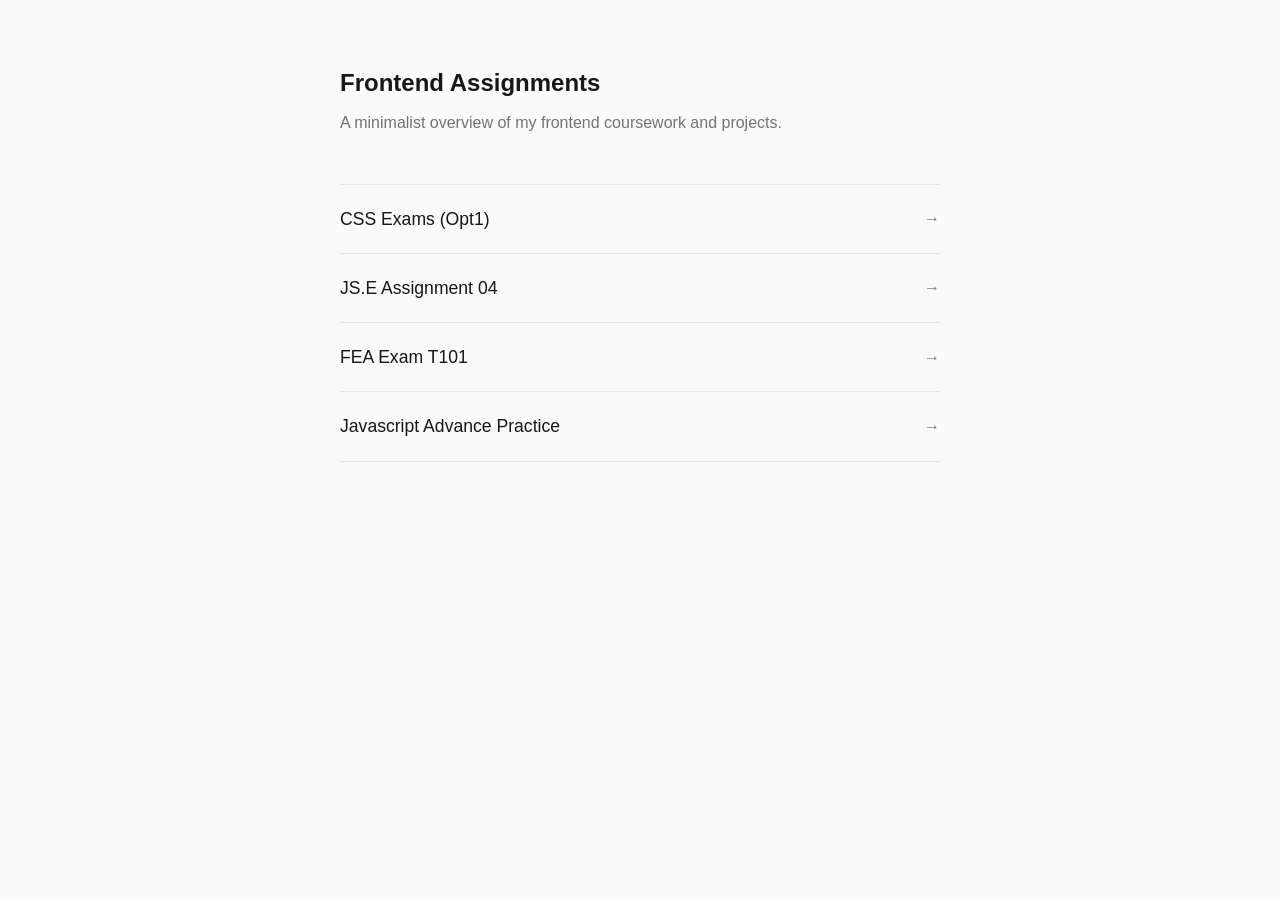
<file: index.html>
<!DOCTYPE html>
<html lang="en">
<head>
    <meta charset="UTF-8">
    <meta name="viewport" content="width=device-width, initial-scale=1.0">
    <title>Frontend Assignments</title>
    <link rel="stylesheet" href="index.css">
</head>
<body>
    <main class="container">
        <header>
            <h1>Frontend Assignments</h1>
            <p>A minimalist overview of my frontend coursework and projects.</p>
        </header>

        <ul class="assignment-list">
            <li>
                <a href="CSS-E.Exams.Opt1/index.html" class="assignment-link">
                    <span class="assignment-name">CSS Exams (Opt1)</span>
                    <span class="arrow">&rarr;</span>
                </a>
            </li>
            <li>
                <a href="JS.E_Assignment04/index.html" class="assignment-link">
                    <span class="assignment-name">JS.E Assignment 04</span>
                    <span class="arrow">&rarr;</span>
                </a>
            </li>
            <li>
                <a href="FEA.Exam.T101/index.html" class="assignment-link">
                    <span class="assignment-name">FEA Exam T101</span>
                    <span class="arrow">&rarr;</span>
                </a>
            </li>
            <li>
                <a href="Javascript%20Advance%20Practice/index.html" class="assignment-link">
                    <span class="assignment-name">Javascript Advance Practice</span>
                    <span class="arrow">&rarr;</span>
                </a>
            </li>
        </ul>
    </main>
</body>
</html>
</file>
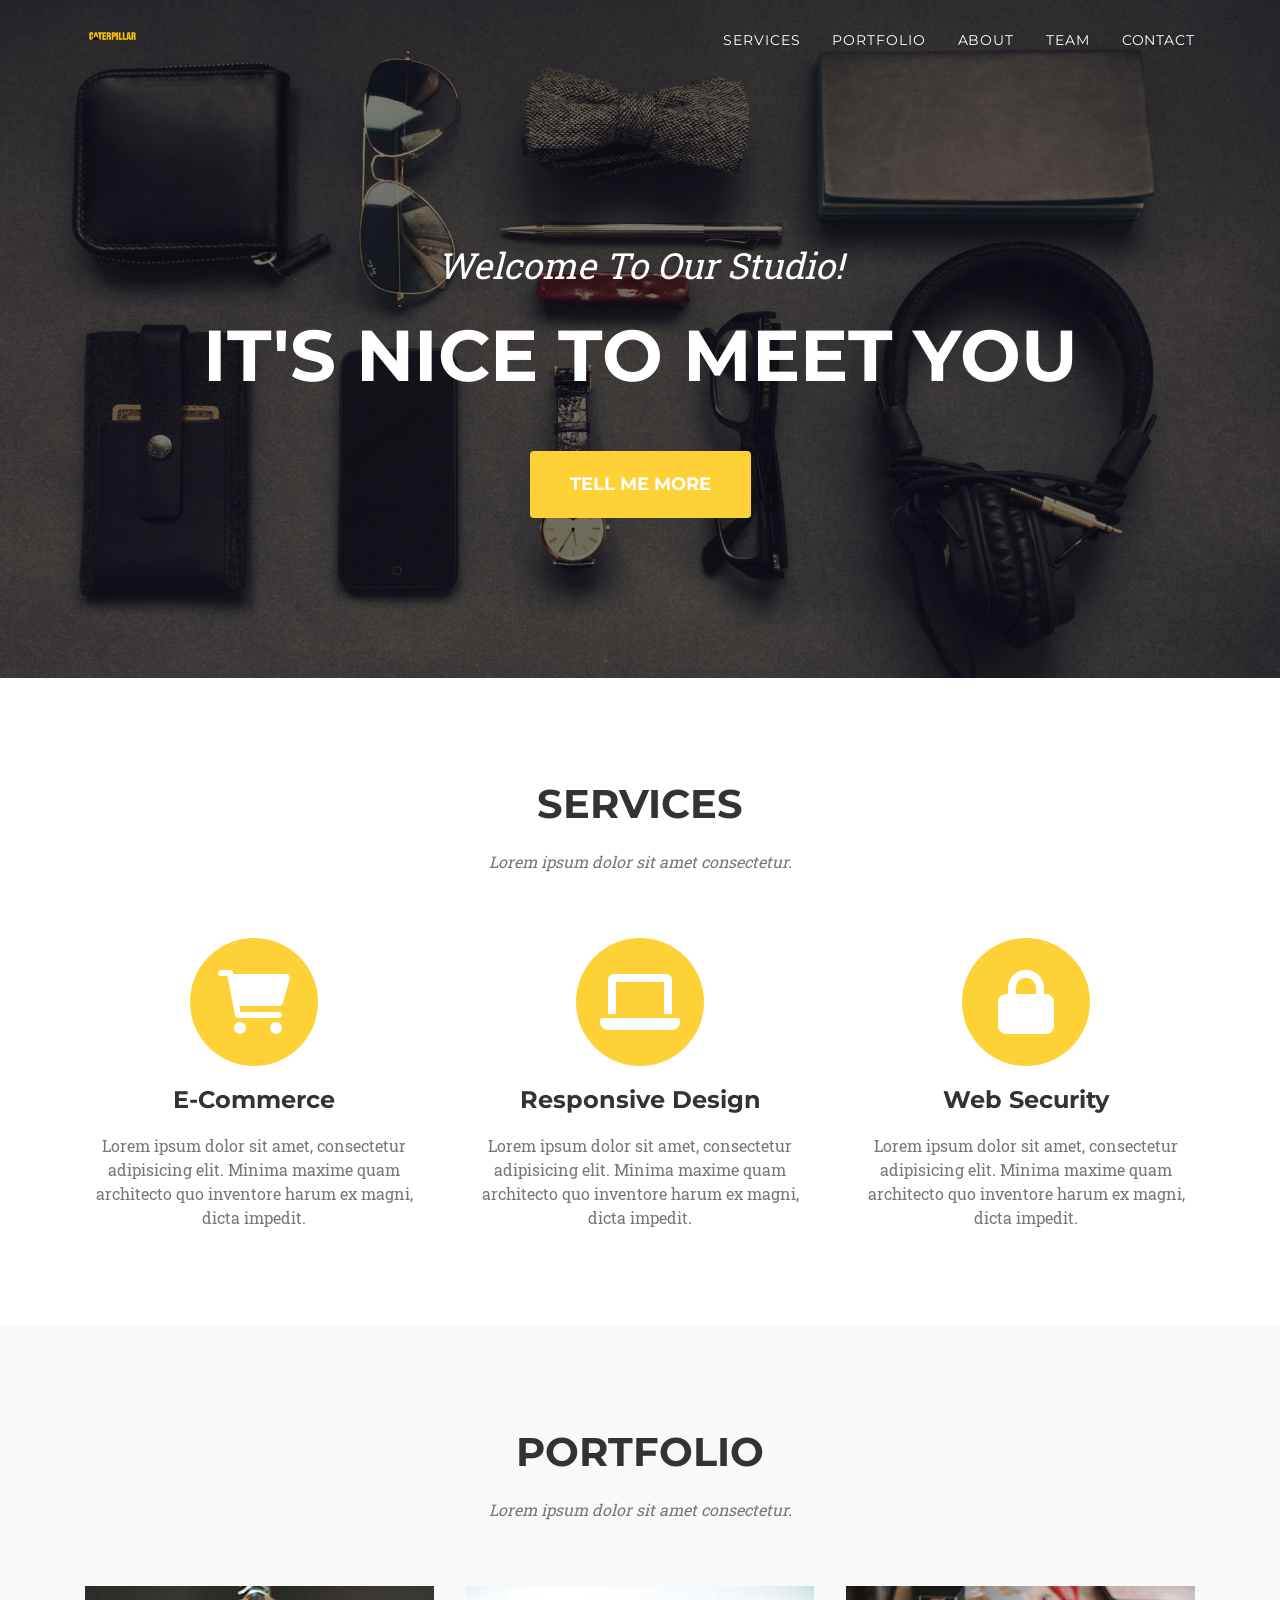
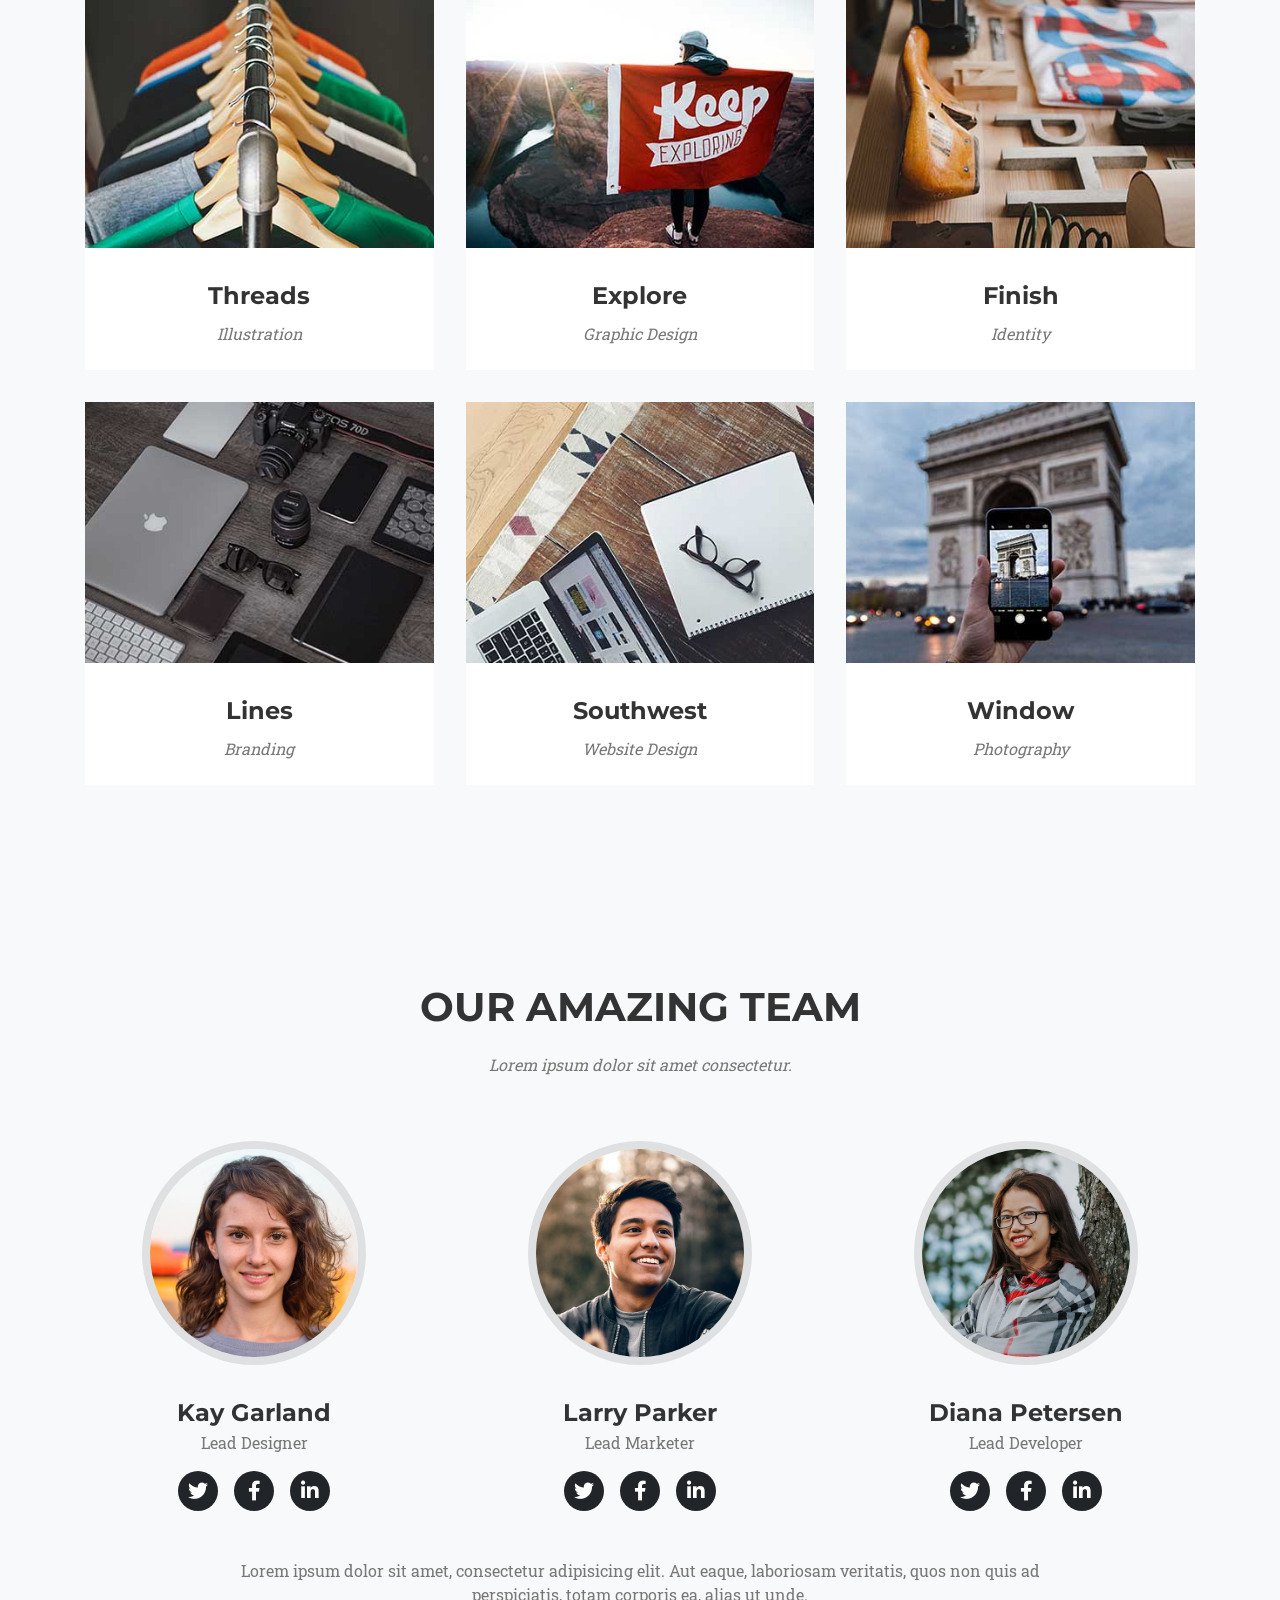
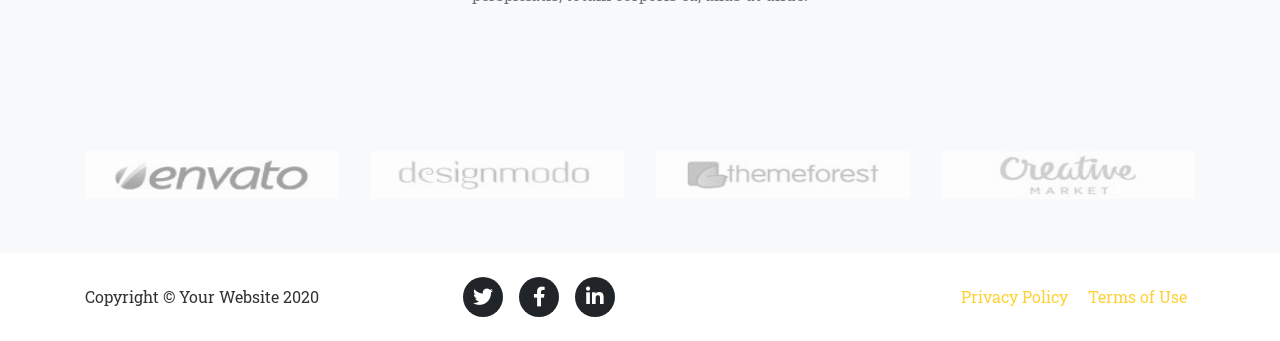
<file: CSS-E.Exams.Opt1/index.html>
<!DOCTYPE html>
<html lang="en">
<head>
    <meta charset="UTF-8">
    <meta name="viewport" content="width=device-width, initial-scale=1.0">
    <title>Studio Portfolio</title>
    <link href="https://fonts.googleapis.com/css2?family=Montserrat:wght@400;700&family=Roboto+Slab:ital,wght@0,400;0,700;1,400&display=swap" rel="stylesheet">
    <link rel="stylesheet" href="https://cdnjs.cloudflare.com/ajax/libs/font-awesome/6.0.0/css/all.min.css" integrity="sha512-9usAa10IRO0HhonpyAIVpjrylPvoDwiPUiKdWk5t3PyolY1cOd4DSE0Ga+ri4AuTroPR5aQvXU9xC6qOPnzFeg==" crossorigin="anonymous" referrerpolicy="no-referrer" />
    <link rel="stylesheet" href="style.css">
</head>
<body id="page-top">
    <!-- Header -->
    <header class="header">
        <nav class="navbar">
            <div class="container nav-container">
                <a class="brand" href="#page-top">
                    <img src="resources/navbar-logo.png" alt="Studio Logo">
                </a>
                
                <input type="checkbox" id="nav-toggle" class="nav-toggle">
                <label for="nav-toggle" class="nav-toggle-label">
                    <i class="fas fa-bars"></i> MENU
                </label>
                
                <ul class="nav-links">
                    <li><a href="#services">SERVICES</a></li>
                    <li><a href="#portfolio">PORTFOLIO</a></li>
                    <li><a href="#about">ABOUT</a></li>
                    <li><a href="#team">TEAM</a></li>
                    <li><a href="#contact">CONTACT</a></li>
                </ul>
            </div>
        </nav>
        
        <div class="hero">
            <div class="container">
                <div class="hero-subtitle">Welcome To Our Studio!</div>
                <h1 class="hero-title">IT'S NICE TO MEET YOU</h1>
                <a href="#services" class="btn-primary">TELL ME MORE</a>
            </div>
        </div>
    </header>

    <!-- Main / Services -->
    <main id="main">
        <section id="services" class="services">
            <div class="container">
                <div class="section-heading">
                    <h2>SERVICES</h2>
                    <p class="text-muted">Lorem ipsum dolor sit amet consectetur.</p>
                </div>
                <div class="services-grid">
                    <div class="service-item">
                        <span class="fa-stack fa-4x">
                            <i class="fas fa-circle fa-stack-2x text-primary"></i>
                            <i class="fas fa-shopping-cart fa-stack-1x fa-inverse"></i>
                        </span>
                        <h3>E-Commerce</h3>
                        <p class="text-muted">Lorem ipsum dolor sit amet, consectetur adipisicing elit. Minima maxime quam architecto quo inventore harum ex magni, dicta impedit.</p>
                    </div>
                    <div class="service-item">
                        <span class="fa-stack fa-4x">
                            <i class="fas fa-circle fa-stack-2x text-primary"></i>
                            <i class="fas fa-laptop fa-stack-1x fa-inverse"></i>
                        </span>
                        <h3>Responsive Design</h3>
                        <p class="text-muted">Lorem ipsum dolor sit amet, consectetur adipisicing elit. Minima maxime quam architecto quo inventore harum ex magni, dicta impedit.</p>
                    </div>
                    <div class="service-item">
                        <span class="fa-stack fa-4x">
                            <i class="fas fa-circle fa-stack-2x text-primary"></i>
                            <i class="fas fa-lock fa-stack-1x fa-inverse"></i>
                        </span>
                        <h3>Web Security</h3>
                        <p class="text-muted">Lorem ipsum dolor sit amet, consectetur adipisicing elit. Minima maxime quam architecto quo inventore harum ex magni, dicta impedit.</p>
                    </div>
                </div>
            </div>
        </section>

        <!-- Portfolio -->
        <section id="portfolio" class="portfolio bg-light">
            <div class="container">
                <div class="section-heading">
                    <h2>PORTFOLIO</h2>
                    <p class="text-muted">Lorem ipsum dolor sit amet consectetur.</p>
                </div>
                <div class="portfolio-grid">
                    <div class="portfolio-item">
                        <a href="#" class="portfolio-link">
                            <div class="portfolio-hover">
                                <div class="portfolio-hover-content"><i class="fas fa-plus fa-3x"></i></div>
                            </div>
                            <img class="img-fluid" src="resources/portfolio/01-thumbnail.jpg" alt="Threads">
                        </a>
                        <div class="portfolio-caption">
                            <h4>Threads</h4>
                            <p class="text-muted">Illustration</p>
                        </div>
                    </div>
                    <div class="portfolio-item">
                        <a href="#" class="portfolio-link">
                            <div class="portfolio-hover">
                                <div class="portfolio-hover-content"><i class="fas fa-plus fa-3x"></i></div>
                            </div>
                            <img class="img-fluid" src="resources/portfolio/02-thumbnail.jpg" alt="Explore">
                        </a>
                        <div class="portfolio-caption">
                            <h4>Explore</h4>
                            <p class="text-muted">Graphic Design</p>
                        </div>
                    </div>
                    <div class="portfolio-item">
                        <a href="#" class="portfolio-link">
                            <div class="portfolio-hover">
                                <div class="portfolio-hover-content"><i class="fas fa-plus fa-3x"></i></div>
                            </div>
                            <img class="img-fluid" src="resources/portfolio/03-thumbnail.jpg" alt="Finish">
                        </a>
                        <div class="portfolio-caption">
                            <h4>Finish</h4>
                            <p class="text-muted">Identity</p>
                        </div>
                    </div>
                    <div class="portfolio-item">
                        <a href="#" class="portfolio-link">
                            <div class="portfolio-hover">
                                <div class="portfolio-hover-content"><i class="fas fa-plus fa-3x"></i></div>
                            </div>
                            <img class="img-fluid" src="resources/portfolio/04-thumbnail.jpg" alt="Lines">
                        </a>
                        <div class="portfolio-caption">
                            <h4>Lines</h4>
                            <p class="text-muted">Branding</p>
                        </div>
                    </div>
                    <div class="portfolio-item">
                        <a href="#" class="portfolio-link">
                            <div class="portfolio-hover">
                                <div class="portfolio-hover-content"><i class="fas fa-plus fa-3x"></i></div>
                            </div>
                            <img class="img-fluid" src="resources/portfolio/05-thumbnail.jpg" alt="Southwest">
                        </a>
                        <div class="portfolio-caption">
                            <h4>Southwest</h4>
                            <p class="text-muted">Website Design</p>
                        </div>
                    </div>
                    <div class="portfolio-item">
                        <a href="#" class="portfolio-link">
                            <div class="portfolio-hover">
                                <div class="portfolio-hover-content"><i class="fas fa-plus fa-3x"></i></div>
                            </div>
                            <img class="img-fluid" src="resources/portfolio/06-thumbnail.jpg" alt="Window">
                        </a>
                        <div class="portfolio-caption">
                            <h4>Window</h4>
                            <p class="text-muted">Photography</p>
                        </div>
                    </div>
                </div>
            </div>
        </section>

        <!-- Team -->
        <section id="team" class="team">
            <div class="container">
                <div class="section-heading">
                    <h2>OUR AMAZING TEAM</h2>
                    <p class="text-muted">Lorem ipsum dolor sit amet consectetur.</p>
                </div>
                <div class="team-grid">
                    <div class="team-member">
                        <img class="mx-auto rounded-circle" src="resources/team/1.jpg" alt="Kay Garland">
                        <h4>Kay Garland</h4>
                        <p class="text-muted">Lead Designer</p>
                        <div class="social-buttons">
                            <a class="btn-dark btn-social mx-2" href="#!"><i class="fab fa-twitter"></i></a>
                            <a class="btn-dark btn-social mx-2" href="#!"><i class="fab fa-facebook-f"></i></a>
                            <a class="btn-dark btn-social mx-2" href="#!"><i class="fab fa-linkedin-in"></i></a>
                        </div>
                    </div>
                    <div class="team-member">
                        <img class="mx-auto rounded-circle" src="resources/team/2.jpg" alt="Larry Parker">
                        <h4>Larry Parker</h4>
                        <p class="text-muted">Lead Marketer</p>
                        <div class="social-buttons">
                            <a class="btn-dark btn-social mx-2" href="#!"><i class="fab fa-twitter"></i></a>
                            <a class="btn-dark btn-social mx-2" href="#!"><i class="fab fa-facebook-f"></i></a>
                            <a class="btn-dark btn-social mx-2" href="#!"><i class="fab fa-linkedin-in"></i></a>
                        </div>
                    </div>
                    <div class="team-member">
                        <img class="mx-auto rounded-circle" src="resources/team/3.jpg" alt="Diana Petersen">
                        <h4>Diana Petersen</h4>
                        <p class="text-muted">Lead Developer</p>
                        <div class="social-buttons">
                            <a class="btn-dark btn-social mx-2" href="#!"><i class="fab fa-twitter"></i></a>
                            <a class="btn-dark btn-social mx-2" href="#!"><i class="fab fa-facebook-f"></i></a>
                            <a class="btn-dark btn-social mx-2" href="#!"><i class="fab fa-linkedin-in"></i></a>
                        </div>
                    </div>
                </div>
                <div class="team-footer">
                    <p class="text-muted">Lorem ipsum dolor sit amet, consectetur adipisicing elit. Aut eaque, laboriosam veritatis, quos non quis ad perspiciatis, totam corporis ea, alias ut unde.</p>
                </div>
            </div>
        </section>

        <!-- Clients -->
        <div class="clients py-5 bg-light">
            <div class="container">
                <div class="client-grid">
                    <div class="client-logo">
                        <img class="img-fluid d-block mx-auto" src="resources/logos/envato.jpg" alt="Envato">
                    </div>
                    <div class="client-logo">
                        <img class="img-fluid d-block mx-auto" src="resources/logos/designmodo.jpg" alt="Designmodo">
                    </div>
                    <div class="client-logo">
                        <img class="img-fluid d-block mx-auto" src="resources/logos/themeforest.jpg" alt="Themeforest">
                    </div>
                    <div class="client-logo">
                        <img class="img-fluid d-block mx-auto" src="resources/logos/creative-market.jpg" alt="Creative Market">
                    </div>
                </div>
            </div>
        </div>
    </main>

    <!-- Footer -->
    <footer class="footer">
        <div class="container">
            <div class="footer-grid">
                <div class="footer-copyright">
                    Copyright &copy; Your Website 2020
                </div>
                <div class="footer-social">
                    <a class="btn-dark btn-social mx-2" href="#!"><i class="fab fa-twitter"></i></a>
                    <a class="btn-dark btn-social mx-2" href="#!"><i class="fab fa-facebook-f"></i></a>
                    <a class="btn-dark btn-social mx-2" href="#!"><i class="fab fa-linkedin-in"></i></a>
                </div>
                <div class="footer-links">
                    <a href="#!">Privacy Policy</a>
                    <a href="#!">Terms of Use</a>
                </div>
            </div>
        </div>
    </footer>
</body>
</html>
</file>
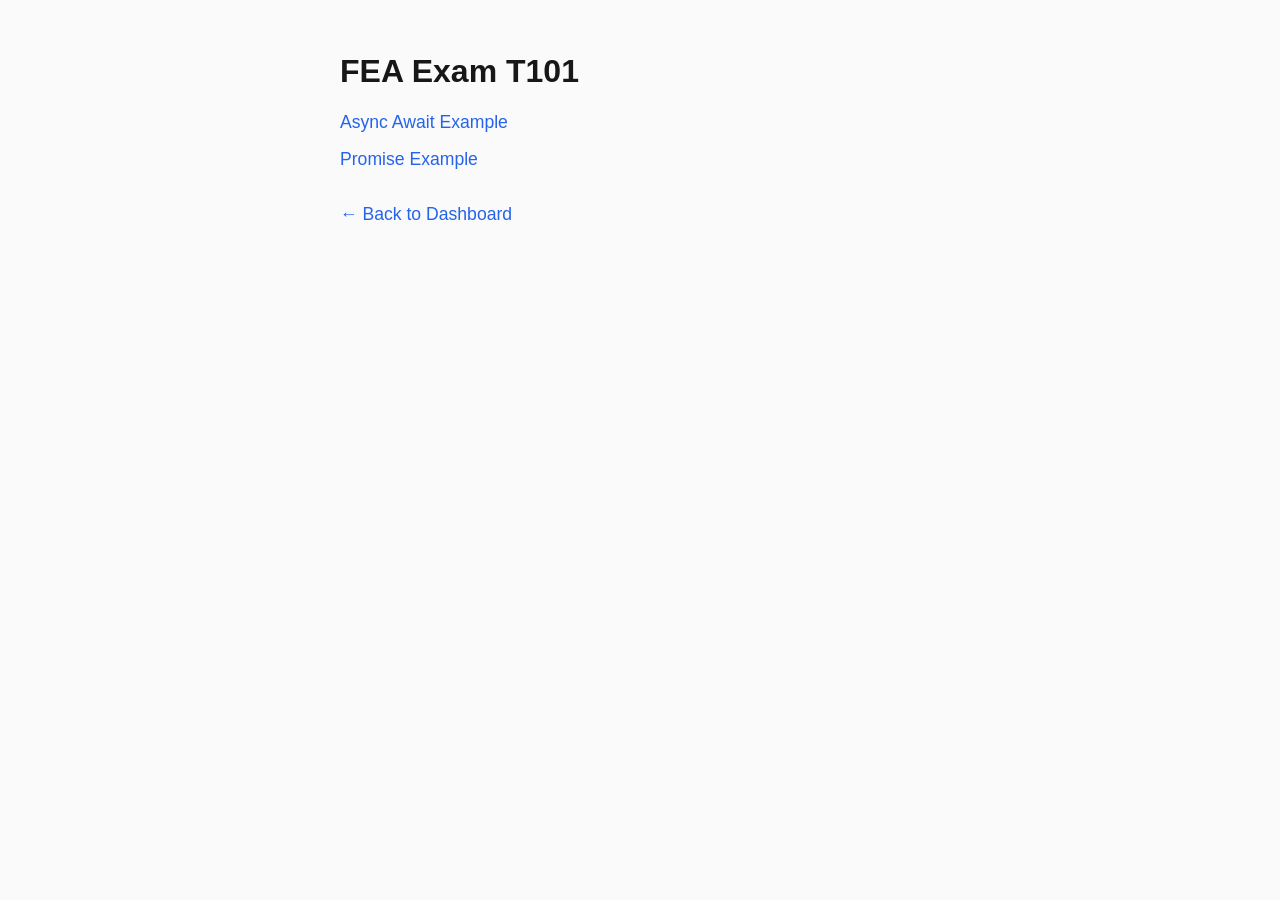
<file: FEA.Exam.T101/index.html>
<!DOCTYPE html>
<html lang="en">
<head>
    <meta charset="UTF-8">
    <meta name="viewport" content="width=device-width, initial-scale=1.0">
    <title>FEA Exam T101</title>
    <style>
        body {
            font-family: -apple-system, BlinkMacSystemFont, "Segoe UI", Roboto, Helvetica, Arial, sans-serif;
            background-color: #fafafa;
            color: #171717;
            padding: 2rem;
            max-width: 600px;
            margin: 0 auto;
        }
        @media (prefers-color-scheme: dark) {
            body {
                background-color: #121212;
                color: #e5e5e5;
            }
            a {
                color: #60a5fa;
            }
        }
        ul {
            list-style: none;
            padding: 0;
        }
        li {
            margin-bottom: 1rem;
        }
        a {
            text-decoration: none;
            color: #2563eb;
            font-size: 1.1rem;
        }
        a:hover {
            text-decoration: underline;
        }
    </style>
</head>
<body>
    <h1>FEA Exam T101</h1>
    <ul>
        <li><a href="async-await.html">Async Await Example</a></li>
        <li><a href="promise.html">Promise Example</a></li>
    </ul>
    <br>
    <a href="../index.html">&larr; Back to Dashboard</a>
</body>
</html>
</file>
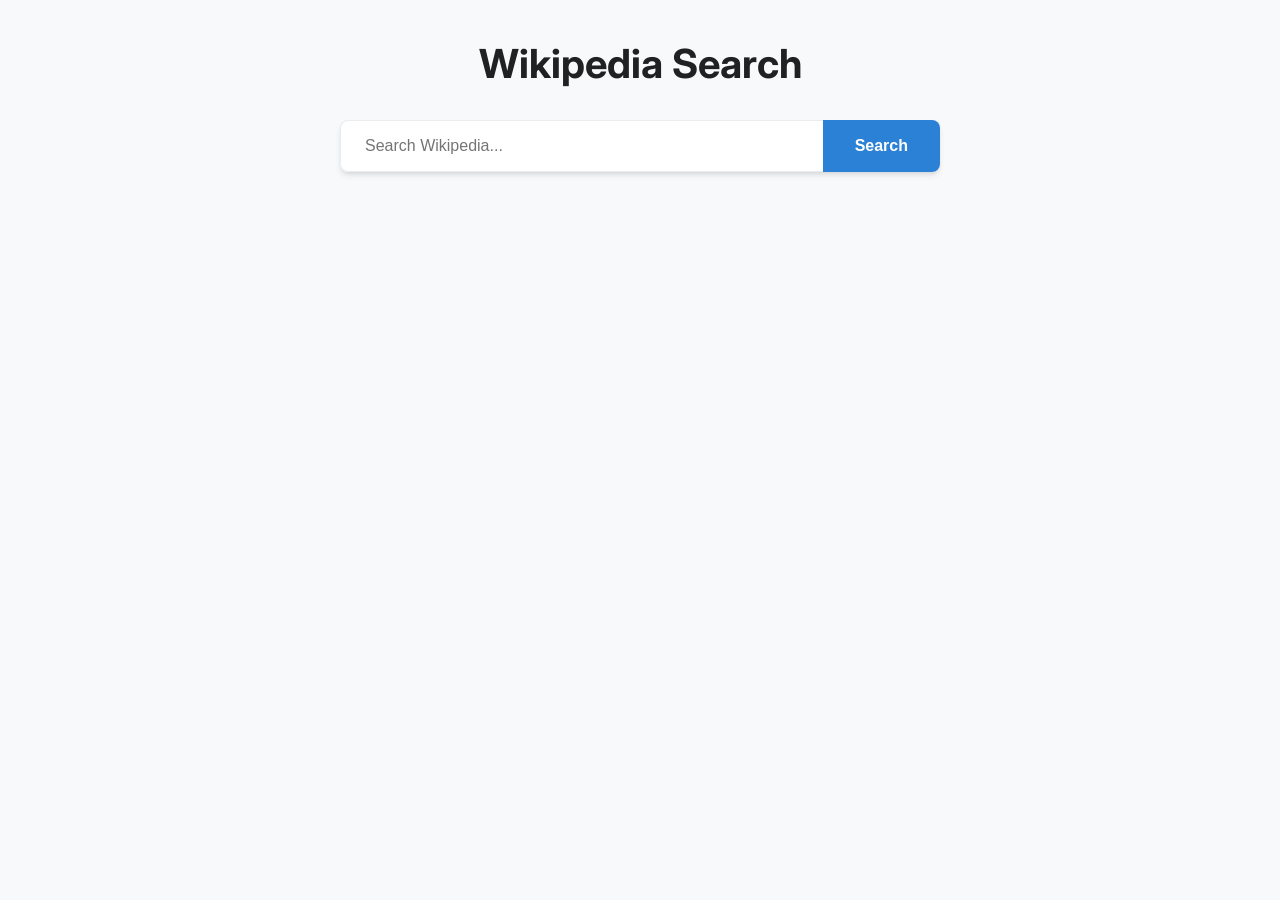
<file: Javascript Advance Practice/index.html>
<!DOCTYPE html>
<html lang="en">
<head>
    <meta charset="UTF-8">
    <meta name="viewport" content="width=device-width, initial-scale=1.0">
    <title>Wikipedia Search Application</title>
    <link rel="stylesheet" href="style.css">
    <link href="https://fonts.googleapis.com/css2?family=Inter:wght@400;500;600;700&display=swap" rel="stylesheet">
</head>
<body>
    <div class="container">
        <header>
            <h1>Wikipedia Search</h1>
            <div class="search-container">
                <input type="text" id="search-input" placeholder="Search Wikipedia..." autocomplete="off">
                <button id="search-btn">Search</button>
                <div id="suggestions-box" class="suggestions-box hidden"></div>
            </div>
            <div id="error-message" class="error-message hidden"></div>
        </header>

        <main>
            <div id="loading" class="loading hidden">
                <div class="spinner"></div>
                <p>Loading...</p>
            </div>

            <!-- Search Results Section -->
            <section id="results-section" class="results-section">
                <div id="results-grid" class="results-grid"></div>
            </section>

            <!-- Article Display Section -->
            <section id="article-section" class="article-section hidden">
                <button id="back-btn" class="back-btn">&larr; Back to results</button>
                <article id="article-content" class="article-content">
                    <h2 id="article-title"></h2>
                    <img id="article-image" class="hidden" alt="Article image">
                    <div id="article-text"></div>
                    <a id="article-link" href="#" target="_blank" class="read-more hidden">Read full article on Wikipedia</a>
                </article>
            </section>
        </main>
    </div>
    <script src="script.js"></script>
</body>
</html>
</file>
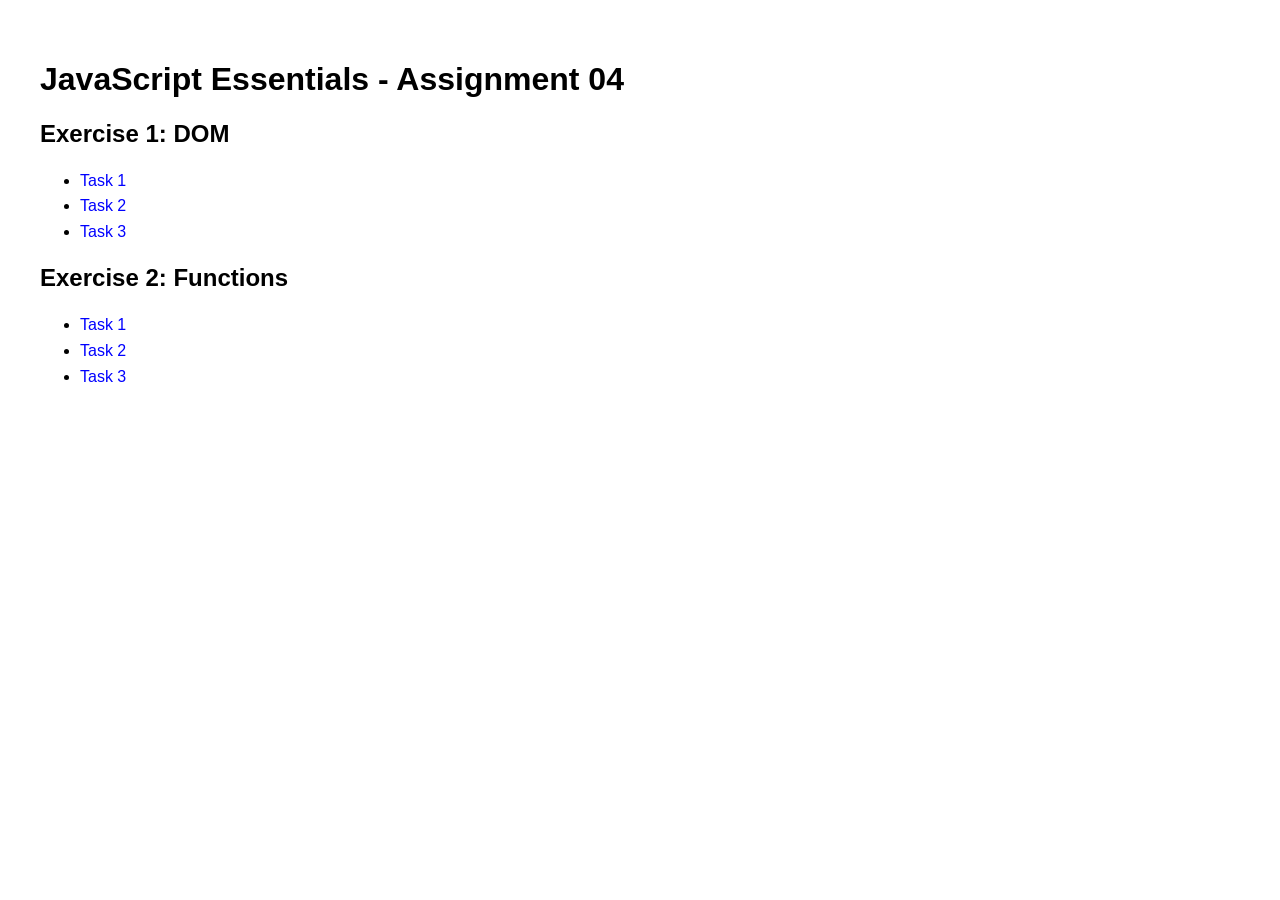
<file: JS.E_Assignment04/index.html>
<!DOCTYPE html>
<html lang="en">
<head>
    <meta charset="UTF-8">
    <meta name="viewport" content="width=device-width, initial-scale=1.0">
    <title>JS.E_Assignment04</title>
    <style>
        body { font-family: sans-serif; padding: 2rem; }
        ul { line-height: 1.6; }
        a { text-decoration: none; color: blue; }
        a:hover { text-decoration: underline; }
    </style>
</head>
<body>
    <h1>JavaScript Essentials - Assignment 04</h1>
    
    <h2>Exercise 1: DOM</h2>
    <ul>
        <li><a href="./ex1_task1/index.html">Task 1</a></li>
        <li><a href="./ex1_task2/index.html">Task 2</a></li>
        <li><a href="./ex1_task3/index.html">Task 3</a></li>
    </ul>

    <h2>Exercise 2: Functions</h2>
    <ul>
        <li><a href="./ex2_task1/index.html">Task 1</a></li>
        <li><a href="./ex2_task2/index.html">Task 2</a></li>
        <li><a href="./ex2_task3/index.html">Task 3</a></li>
    </ul>
</body>
</html>
</file>
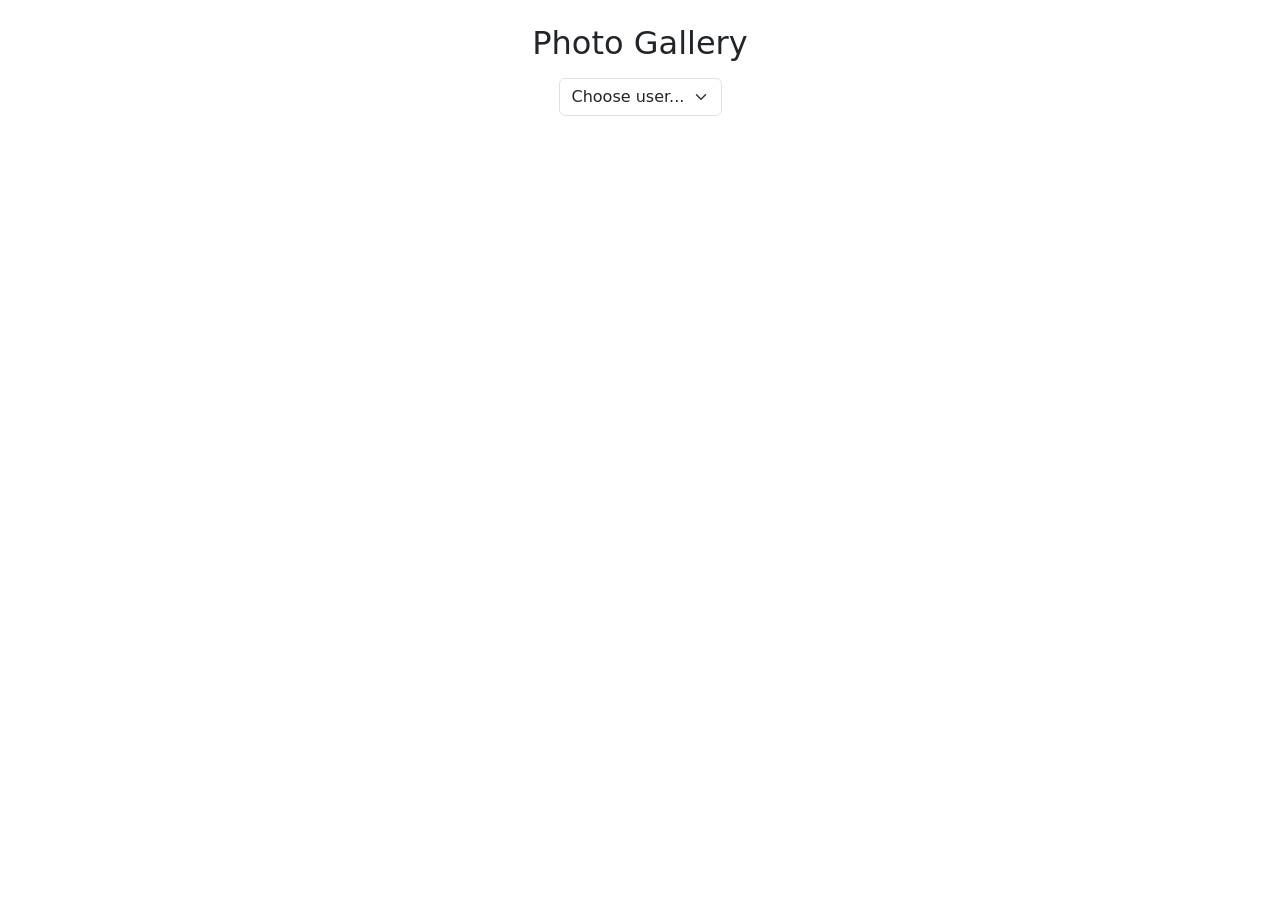
<file: FEA.Exam.T101/async-await.html>
<!DOCTYPE html>
<html lang="en">
<head>
    <meta charset="UTF-8">
    <meta name="viewport" content="width=device-width, initial-scale=1.0">
    <title>Photo Gallery</title>
    <!-- Bootstrap CSS -->
    <link href="https://cdn.jsdelivr.net/npm/bootstrap@5.3.0/dist/css/bootstrap.min.css" rel="stylesheet">
    <style>
        .photo-card {
            margin-bottom: 20px;
        }
        .album-section {
            margin-bottom: 40px;
        }
    </style>
</head>
<body>
    <div class="container mt-4">
        <h2 class="text-center mb-3">Photo Gallery</h2>
        <div class="text-center mb-5">
            <select id="userSelect" class="form-select d-inline-block w-auto">
                <option value="" disabled selected>Choose user...</option>
            </select>
        </div>
        <div id="galleryContainer"></div>
    </div>

    <!-- Bootstrap JS -->
    <script src="https://cdn.jsdelivr.net/npm/bootstrap@5.3.0/dist/js/bootstrap.bundle.min.js"></script>
    <script src="async-await.js"></script>
</body>
</html>
</file>
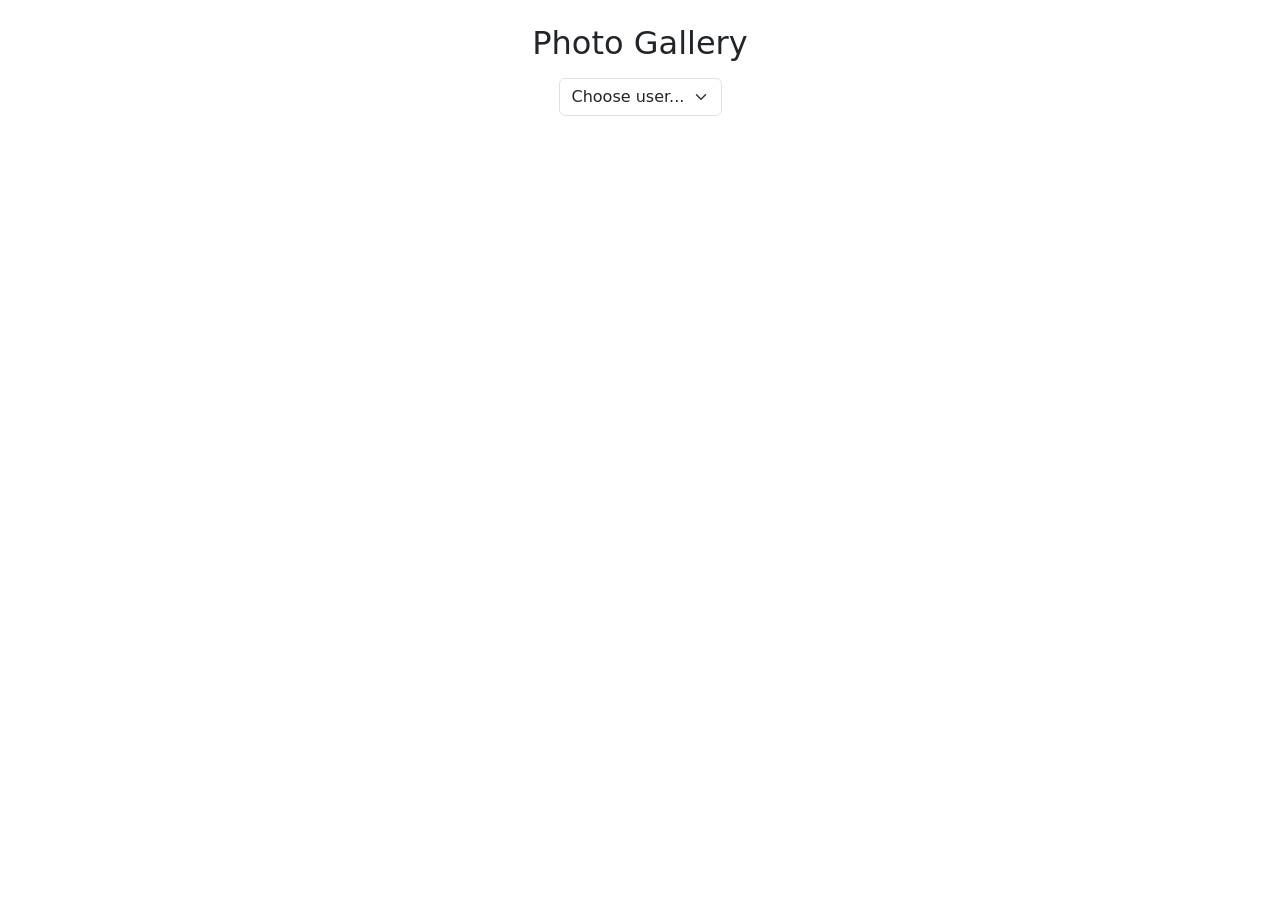
<file: FEA.Exam.T101/promise.html>
<!DOCTYPE html>
<html lang="en">
<head>
    <meta charset="UTF-8">
    <meta name="viewport" content="width=device-width, initial-scale=1.0">
    <title>Photo Gallery</title>
    <!-- Bootstrap CSS -->
    <link href="https://cdn.jsdelivr.net/npm/bootstrap@5.3.0/dist/css/bootstrap.min.css" rel="stylesheet">
    <style>
        .photo-card {
            margin-bottom: 20px;
        }
        .album-section {
            margin-bottom: 40px;
        }
    </style>
</head>
<body>
    <div class="container mt-4">
        <h2 class="text-center mb-3">Photo Gallery</h2>
        <div class="text-center mb-5">
            <select id="userSelect" class="form-select d-inline-block w-auto">
                <option value="" disabled selected>Choose user...</option>
            </select>
        </div>
        <div id="galleryContainer"></div>
    </div>

    <!-- Bootstrap JS -->
    <script src="https://cdn.jsdelivr.net/npm/bootstrap@5.3.0/dist/js/bootstrap.bundle.min.js"></script>
    <script src="promise.js"></script>
</body>
</html>
</file>
<file: index.css>
:root {
    --bg-color: #fafafa;
    --text-primary: #171717;
    --text-secondary: #737373;
    --border-color: #e5e5e5;
    --hover-bg: #f5f5f5;
}

@media (prefers-color-scheme: dark) {
    :root {
        --bg-color: #121212;
        --text-primary: #e5e5e5;
        --text-secondary: #a3a3a3;
        --border-color: #262626;
        --hover-bg: #1f1f1f;
    }
}

* {
    margin: 0;
    padding: 0;
    box-sizing: border-box;
}

body {
    font-family: -apple-system, BlinkMacSystemFont, "Segoe UI", Roboto, Helvetica, Arial, sans-serif;
    background-color: var(--bg-color);
    color: var(--text-primary);
    line-height: 1.6;
    display: flex;
    justify-content: center;
    padding: 4rem 1rem;
    min-height: 100vh;
}

.container {
    width: 100%;
    max-width: 600px;
}

header {
    margin-bottom: 3rem;
}

h1 {
    font-size: 1.5rem;
    font-weight: 600;
    margin-bottom: 0.5rem;
}

p {
    color: var(--text-secondary);
    font-size: 1rem;
}

.assignment-list {
    list-style: none;
    border-top: 1px solid var(--border-color);
}

.assignment-list li {
    border-bottom: 1px solid var(--border-color);
}

.assignment-link {
    display: flex;
    justify-content: space-between;
    align-items: center;
    padding: 1.25rem 0;
    text-decoration: none;
    color: inherit;
    transition: background-color 0.2s ease, padding-left 0.2s ease, padding-right 0.2s ease;
}

.assignment-link:hover {
    background-color: var(--hover-bg);
    padding-left: 0.5rem;
    padding-right: 0.5rem;
    border-radius: 4px;
}

.assignment-name {
    font-size: 1.1rem;
    font-weight: 500;
}

.arrow {
    color: var(--text-secondary);
    transition: transform 0.2s ease;
}

.assignment-link:hover .arrow {
    transform: translateX(4px);
    color: var(--text-primary);
}
</file>
<file: CSS-E.Exams.Opt1/style.css>
/* Variables */
:root {
    --primary-color: #fed136;
    --text-color: #333333;
    --text-muted: #777777;
    --bg-light: #f8f9fa;
    --bg-white: #ffffff;
    --font-heading: 'Montserrat', -apple-system, BlinkMacSystemFont, 'Segoe UI', Roboto, 'Helvetica Neue', Arial, sans-serif;
    --font-body: 'Roboto Slab', -apple-system, BlinkMacSystemFont, 'Segoe UI', Roboto, 'Helvetica Neue', Arial, sans-serif;
}

/* Global Styles */
* {
    box-sizing: border-box;
    margin: 0;
    padding: 0;
}

html {
    scroll-behavior: smooth;
}

body {
    font-family: var(--font-body);
    color: var(--text-color);
    line-height: 1.5;
}

h1, h2, h3, h4, h5, h6 {
    font-family: var(--font-heading);
    font-weight: 700;
    text-transform: uppercase;
}

a {
    text-decoration: none;
    color: var(--primary-color);
    transition: color 0.3s;
}

.text-muted {
    color: var(--text-muted);
    font-style: italic;
    font-size: 1rem;
}

.text-primary {
    color: var(--primary-color) !important;
}

.bg-light {
    background-color: var(--bg-light);
}

.container {
    width: 100%;
    padding-right: 15px;
    padding-left: 15px;
    margin-right: auto;
    margin-left: auto;
}

@media (min-width: 576px) {
    .container { max-width: 540px; }
}
@media (min-width: 768px) {
    .container { max-width: 720px; }
}
@media (min-width: 992px) {
    .container { max-width: 960px; }
}
@media (min-width: 1200px) {
    .container { max-width: 1140px; }
}

.section-heading {
    text-align: center;
    margin-bottom: 4rem;
}

.section-heading h2 {
    font-size: 2.5rem;
    margin-bottom: 1rem;
}

.btn-primary {
    background-color: var(--primary-color);
    color: #fff;
    font-family: var(--font-heading);
    font-weight: 700;
    padding: 1.25rem 2.5rem;
    font-size: 1.125rem;
    border-radius: 0.25rem;
    border: none;
    cursor: pointer;
    text-transform: uppercase;
    display: inline-block;
    transition: background-color 0.3s;
}

.btn-primary:hover {
    background-color: #fec503;
}

/* Header & Navigation */
.header {
    background-image: url('resources/header-bg.jpg');
    background-repeat: no-repeat;
    background-attachment: scroll;
    background-position: center center;
    background-size: cover;
    text-align: center;
    color: white;
}

.navbar {
    padding: 1.5rem 0;
    position: relative;
}

.nav-container {
    display: flex;
    justify-content: space-between;
    align-items: center;
    position: relative;
}

.brand img {
    height: 1.5rem;
}

.nav-toggle {
    display: none;
}

.nav-toggle-label {
    display: none;
    cursor: pointer;
    background-color: var(--primary-color);
    color: white;
    padding: 0.5rem 0.75rem;
    border-radius: 0.25rem;
    font-family: var(--font-heading);
    font-weight: 700;
    font-size: 0.8rem;
    align-items: center;
    gap: 0.5rem;
}

.nav-links {
    list-style: none;
    display: flex;
}

.nav-links li {
    margin-left: 2rem;
}

.nav-links a {
    color: white;
    font-family: var(--font-heading);
    font-size: 0.9rem;
    letter-spacing: 0.0625em;
    font-weight: 400;
}

.nav-links a:hover {
    color: var(--primary-color);
}

.hero {
    padding: 10rem 0;
}

.hero-subtitle {
    font-family: var(--font-body);
    font-size: 2.25rem;
    font-style: italic;
    margin-bottom: 1.5rem;
}

.hero-title {
    font-size: 4.5rem;
    font-weight: 700;
    margin-bottom: 3.5rem;
    line-height: 1.1;
}

/* Services */
.services {
    padding: 6rem 0;
    background-color: var(--bg-white);
}

.services-grid {
    display: grid;
    grid-template-columns: repeat(1, 1fr);
    gap: 3rem;
    text-align: center;
}

.fa-stack {
    display: inline-block;
    height: 2em;
    line-height: 2em;
    position: relative;
    vertical-align: middle;
    width: 2em;
}

.fa-stack-1x, .fa-stack-2x {
    left: 0;
    position: absolute;
    text-align: center;
    width: 100%;
}

.fa-stack-1x {
    line-height: inherit;
}

.fa-stack-2x {
    font-size: 2em;
}

.service-item h3 {
    margin: 1rem 0;
    font-size: 1.5rem;
    text-transform: none;
}

.service-item p {
    font-size: 1rem;
    font-style: normal;
}

/* Portfolio */
.portfolio {
    padding: 6rem 0;
}

.portfolio-grid {
    display: grid;
    grid-template-columns: repeat(1, 1fr);
    gap: 2rem;
}

.portfolio-item {
    background-color: var(--bg-white);
    text-align: center;
}

.portfolio-link {
    display: block;
    position: relative;
    margin: 0 auto;
}

.portfolio-hover {
    position: absolute;
    width: 100%;
    height: 100%;
    background: rgba(254, 209, 54, 0.9);
    opacity: 0;
    transition: opacity 0.3s ease;
    display: flex;
    align-items: center;
    justify-content: center;
}

.portfolio-link:hover .portfolio-hover {
    opacity: 1;
}

.portfolio-hover-content {
    color: white;
}

.img-fluid {
    max-width: 100%;
    height: auto;
    width: 100%;
}

.portfolio-caption {
    padding: 1.5rem;
}

.portfolio-caption h4 {
    font-size: 1.5rem;
    text-transform: none;
    margin-bottom: 0;
    color: var(--text-color);
}

.portfolio-caption p {
    margin-bottom: 0;
    margin-top: 0.5rem;
}

/* Team */
.team {
    padding: 6rem 0;
    background-color: var(--bg-white); 
}

.team {
    background-color: var(--bg-light);
}

.team-grid {
    display: grid;
    grid-template-columns: repeat(1, 1fr);
    gap: 3rem;
    text-align: center;
}

.team-member img {
    width: 14rem;
    height: 14rem;
    border: 0.5rem solid rgba(0, 0, 0, 0.1);
    border-radius: 50%;
    margin-bottom: 1.5rem;
    object-fit: cover;
}

.team-member h4 {
    font-size: 1.5rem;
    text-transform: none;
    margin-bottom: 0;
}

.team-member p {
    margin-top: 0;
    margin-bottom: 1rem;
    font-style: normal;
}

.social-buttons {
    display: flex;
    justify-content: center;
    gap: 1rem;
}

.btn-social {
    display: inline-flex;
    align-items: center;
    justify-content: center;
    width: 2.5rem;
    height: 2.5rem;
    background-color: #212529;
    color: white;
    border-radius: 100%;
    font-size: 1.25rem;
    transition: background-color 0.3s;
}

.btn-social:hover {
    background-color: var(--primary-color);
    color: white;
}

.team-footer {
    text-align: center;
    margin-top: 3rem;
    max-width: 800px;
    margin-left: auto;
    margin-right: auto;
}
.team-footer p {
    font-style: normal;
}

/* Clients */
.clients {
    padding: 3rem 0;
}

.client-grid {
    display: grid;
    grid-template-columns: repeat(2, 1fr);
    gap: 2rem;
    align-items: center;
}

.client-logo img {
    max-height: 3rem;
    opacity: 0.7;
    transition: opacity 0.3s;
    margin: 0 auto;
}

.client-logo img:hover {
    opacity: 1;
}

/* Footer */
.footer {
    padding: 1.5rem 0;
    background-color: var(--bg-white);
    text-align: center;
}

.footer-grid {
    display: flex;
    flex-direction: column;
    align-items: center;
    gap: 1.5rem;
}

.footer-social {
    display: flex;
    gap: 1rem;
}

.footer-links a {
    color: var(--primary-color);
    margin: 0 0.5rem;
}

/* Responsive Styles */
@media (min-width: 768px) {
    .services-grid {
        grid-template-columns: repeat(3, 1fr);
    }
    
    .portfolio-grid {
        grid-template-columns: repeat(2, 1fr);
    }
    
    .team-grid {
        grid-template-columns: repeat(3, 1fr);
    }
    
    .client-grid {
        grid-template-columns: repeat(4, 1fr);
    }
    
    .footer-grid {
        flex-direction: row;
        justify-content: space-between;
    }
    
    .footer-copyright, .footer-social, .footer-links {
        flex: 1;
    }
    
    .footer-copyright {
        text-align: left;
    }
    
    .footer-links {
        text-align: right;
    }
}

@media (min-width: 992px) {
    .portfolio-grid {
        grid-template-columns: repeat(3, 1fr);
    }
    
    .nav-links {
        display: flex !important; /* Override mobile toggle */
    }
}

/* Mobile Nav adjustments */
@media (max-width: 991px) {
    .nav-toggle-label {
        display: flex;
    }
    
    .nav-links {
        display: none;
        position: absolute;
        top: 100%;
        left: 0;
        right: 0;
        background-color: #212529;
        flex-direction: column;
        padding: 1rem 0;
        text-align: center;
        z-index: 1000;
    }
    
    .nav-links li {
        margin: 0;
        padding: 0.5rem 0;
    }
    
    .nav-toggle:checked ~ .nav-links {
        display: flex;
    }
    
    .hero-title {
        font-size: 3rem;
    }
    
    .hero-subtitle {
        font-size: 1.5rem;
    }
}

@media (max-width: 576px) {
    .client-grid {
        grid-template-columns: repeat(1, 1fr);
        gap: 3rem;
    }
}
</file>
<file: Javascript Advance Practice/style.css>
:root {
    --primary-color: #2a81d5;
    --primary-hover: #1b63a9;
    --bg-color: #f8f9fa;
    --card-bg: #ffffff;
    --text-main: #202122;
    --text-muted: #54595d;
    --border-color: #eaecf0;
    --shadow: 0 4px 6px -1px rgba(0, 0, 0, 0.1), 0 2px 4px -1px rgba(0, 0, 0, 0.06);
    --radius: 8px;
    --transition: all 0.3s ease;
}

* {
    box-sizing: border-box;
    margin: 0;
    padding: 0;
}

body {
    font-family: 'Inter', sans-serif;
    background-color: var(--bg-color);
    color: var(--text-main);
    line-height: 1.6;
}

.container {
    max-width: 1200px;
    margin: 0 auto;
    padding: 2rem;
}

header {
    text-align: center;
    margin-bottom: 3rem;
}

h1 {
    font-size: 2.5rem;
    margin-bottom: 1.5rem;
    color: var(--text-main);
}

.search-container {
    display: flex;
    max-width: 600px;
    margin: 0 auto;
    position: relative;
    box-shadow: var(--shadow);
    border-radius: var(--radius);
}

#search-input {
    flex-grow: 1;
    padding: 1rem 1.5rem;
    font-size: 1rem;
    border: 1px solid var(--border-color);
    border-right: none;
    border-radius: var(--radius) 0 0 var(--radius);
    outline: none;
    transition: var(--transition);
}

#search-input:focus {
    border-color: var(--primary-color);
}

#search-btn {
    padding: 1rem 2rem;
    background-color: var(--primary-color);
    color: white;
    border: none;
    border-radius: 0 var(--radius) var(--radius) 0;
    font-size: 1rem;
    font-weight: 600;
    cursor: pointer;
    transition: var(--transition);
}

#search-btn:hover {
    background-color: var(--primary-hover);
}

.suggestions-box {
    position: absolute;
    top: 100%;
    left: 0;
    right: 0;
    background: var(--card-bg);
    border: 1px solid var(--border-color);
    border-top: none;
    border-radius: 0 0 var(--radius) var(--radius);
    box-shadow: var(--shadow);
    z-index: 10;
    text-align: left;
    margin-top: 5px;
}

.suggestion-item {
    padding: 0.75rem 1.5rem;
    cursor: pointer;
    border-bottom: 1px solid var(--border-color);
    transition: var(--transition);
}

.suggestion-item:last-child {
    border-bottom: none;
}

.suggestion-item:hover {
    background-color: var(--bg-color);
}

.suggestion-title {
    font-weight: 600;
    color: var(--primary-color);
}

.suggestion-extract {
    font-size: 0.85rem;
    color: var(--text-muted);
    white-space: nowrap;
    overflow: hidden;
    text-overflow: ellipsis;
}

.error-message {
    color: #d32f2f;
    margin-top: 1rem;
    font-weight: 500;
}

.hidden {
    display: none !important;
}

/* Loading state */
.loading {
    text-align: center;
    margin: 3rem 0;
}

.spinner {
    width: 40px;
    height: 40px;
    border: 4px solid var(--border-color);
    border-top: 4px solid var(--primary-color);
    border-radius: 50%;
    animation: spin 1s linear infinite;
    margin: 0 auto 1rem auto;
}

@keyframes spin {
    0% { transform: rotate(0deg); }
    100% { transform: rotate(360deg); }
}

/* Results Grid */
.results-grid {
    display: grid;
    grid-template-columns: repeat(auto-fill, minmax(300px, 1fr));
    gap: 2rem;
}

.result-card {
    background: var(--card-bg);
    border-radius: var(--radius);
    overflow: hidden;
    box-shadow: var(--shadow);
    cursor: pointer;
    transition: var(--transition);
    border: 1px solid var(--border-color);
    display: flex;
    flex-direction: column;
}

.result-card:hover {
    transform: translateY(-5px);
    box-shadow: 0 10px 15px -3px rgba(0, 0, 0, 0.1);
}

.card-img-container {
    height: 200px;
    background-color: var(--border-color);
    display: flex;
    align-items: center;
    justify-content: center;
    overflow: hidden;
}

.card-img {
    width: 100%;
    height: 100%;
    object-fit: cover;
}

.card-no-img {
    color: var(--text-muted);
    font-size: 0.9rem;
}

.card-content {
    padding: 1.5rem;
    flex-grow: 1;
    display: flex;
    flex-direction: column;
}

.card-title {
    font-size: 1.25rem;
    margin-bottom: 0.75rem;
    color: var(--primary-color);
}

.card-extract {
    font-size: 0.95rem;
    color: var(--text-muted);
    flex-grow: 1;
}

/* Article Section */
.article-section {
    background: var(--card-bg);
    padding: 2.5rem;
    border-radius: var(--radius);
    box-shadow: var(--shadow);
    border: 1px solid var(--border-color);
}

.back-btn {
    background: none;
    border: none;
    color: var(--primary-color);
    font-size: 1rem;
    font-weight: 500;
    cursor: pointer;
    margin-bottom: 2rem;
    display: inline-flex;
    align-items: center;
    transition: var(--transition);
}

.back-btn:hover {
    color: var(--primary-hover);
    transform: translateX(-5px);
}

.article-content h2 {
    font-size: 2rem;
    margin-bottom: 1.5rem;
}

#article-image {
    max-width: 100%;
    max-height: 400px;
    border-radius: var(--radius);
    margin-bottom: 1.5rem;
    object-fit: contain;
}

#article-text {
    font-size: 1.05rem;
    line-height: 1.8;
    color: var(--text-main);
    margin-bottom: 2rem;
}

.read-more {
    display: inline-block;
    padding: 0.75rem 1.5rem;
    background-color: var(--primary-color);
    color: white;
    text-decoration: none;
    border-radius: var(--radius);
    font-weight: 500;
    transition: var(--transition);
}

.read-more:hover {
    background-color: var(--primary-hover);
}

/* Responsive */
@media (max-width: 768px) {
    .container {
        padding: 1rem;
    }
    
    h1 {
        font-size: 2rem;
    }
    
    .search-container {
        flex-direction: column;
        box-shadow: none;
    }
    
    #search-input {
        border-radius: var(--radius);
        border-right: 1px solid var(--border-color);
        margin-bottom: 1rem;
    }
    
    #search-btn {
        border-radius: var(--radius);
    }
    
    .suggestions-box {
        top: 3.5rem;
        border: 1px solid var(--border-color);
        border-radius: var(--radius);
    }
}
</file>
